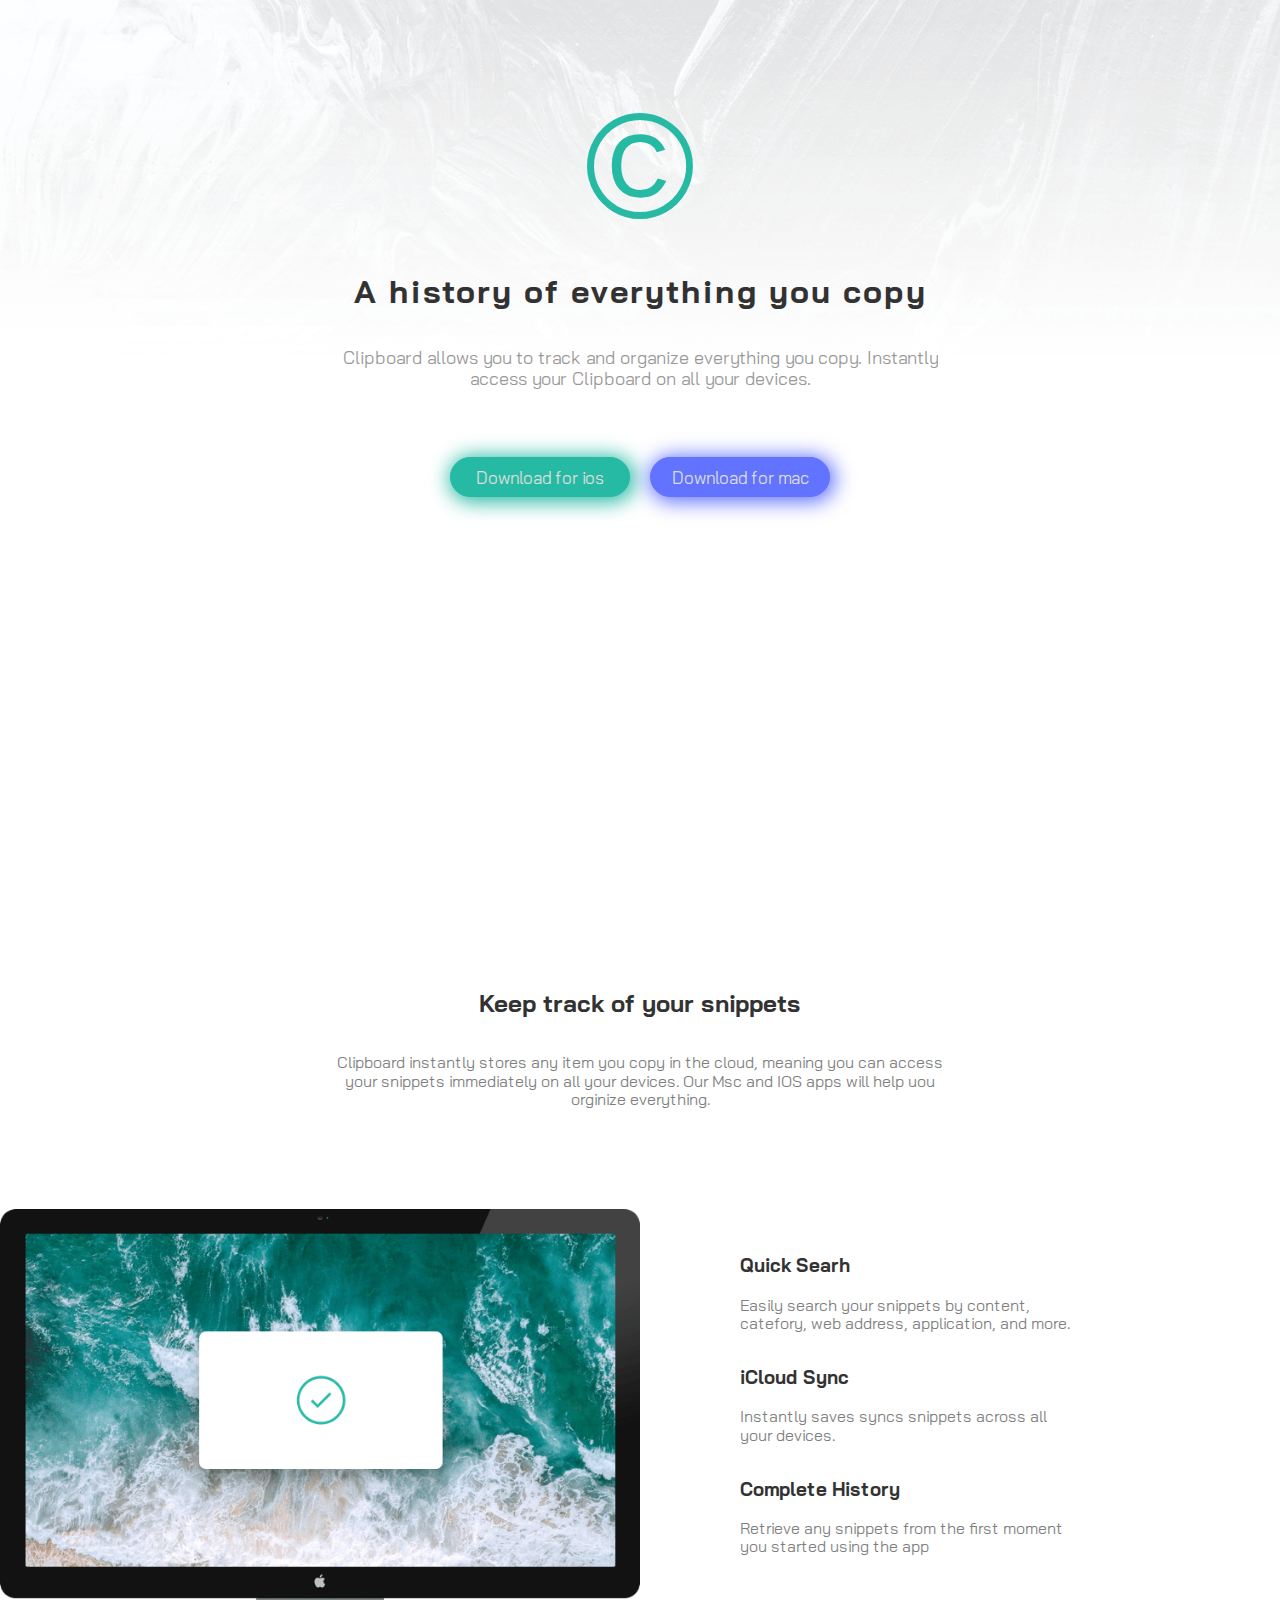
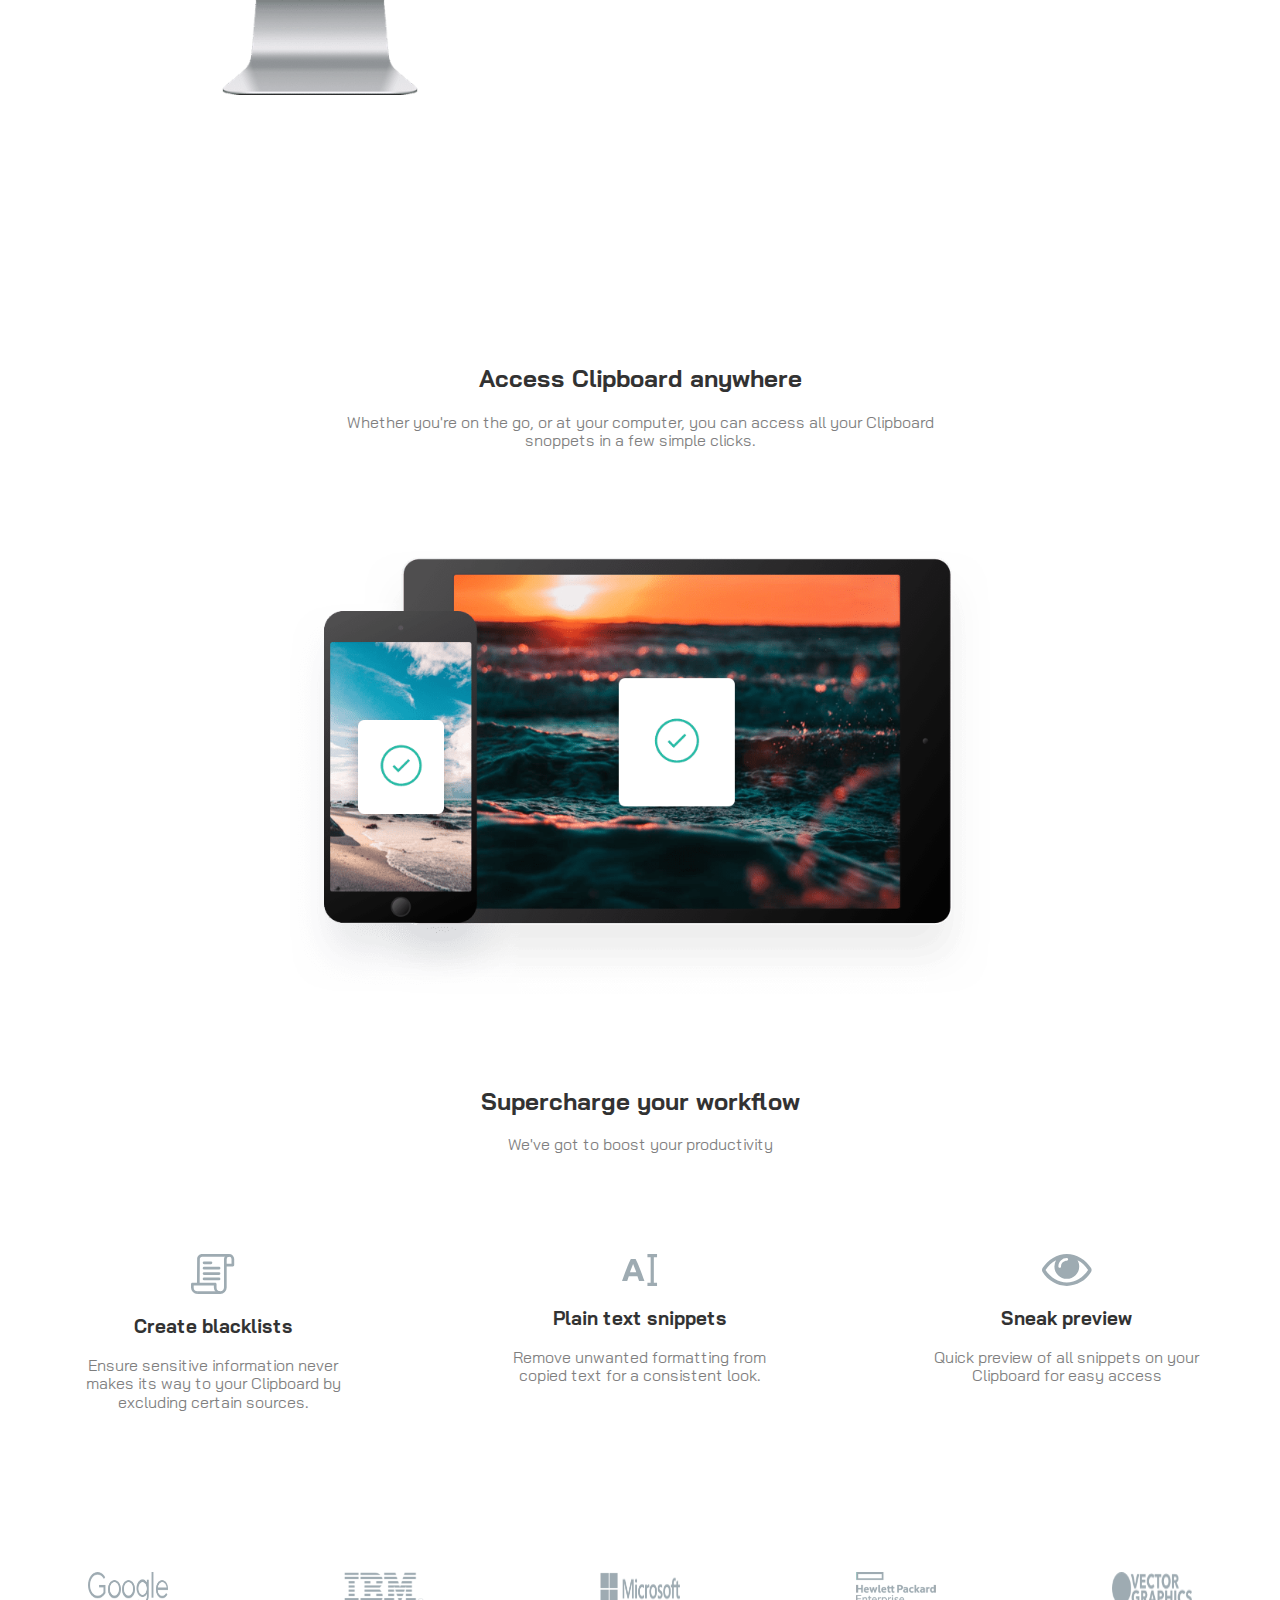
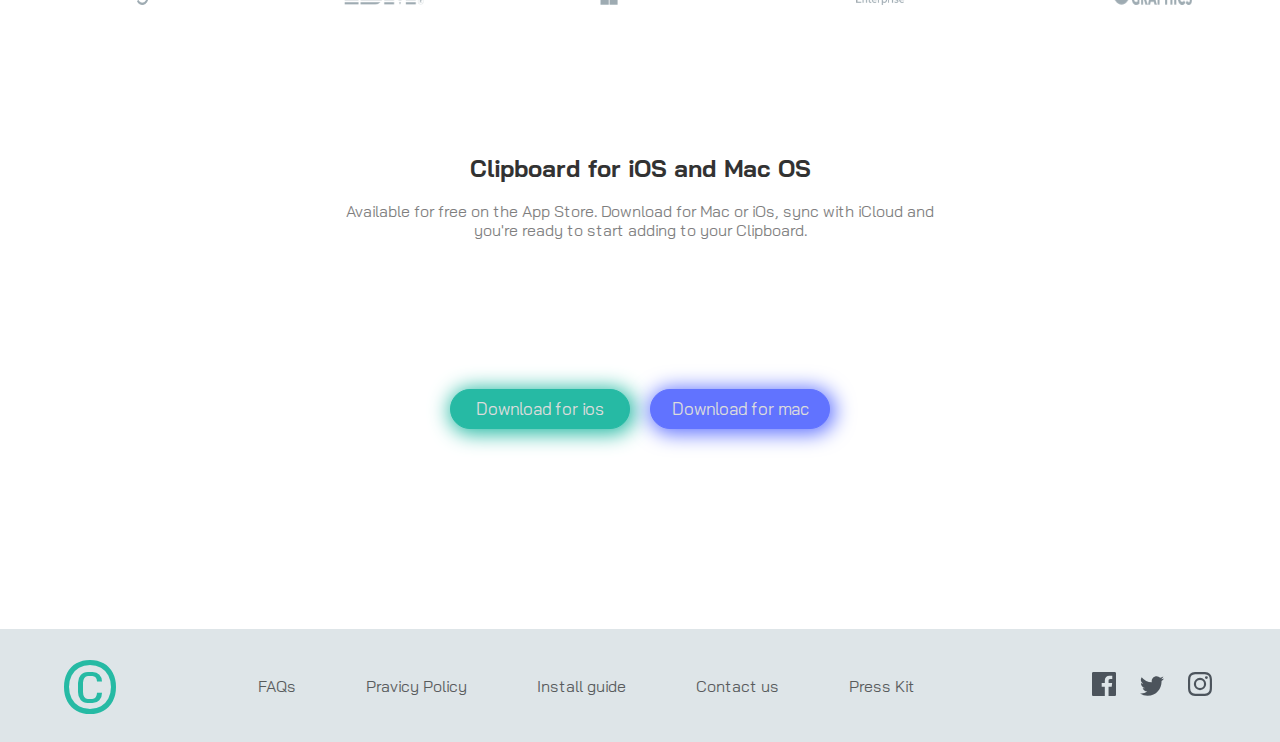
<file: index.html>
<!DOCTYPE html>
<html lang="en">

<head>
    <meta charset="UTF-8">
    <meta http-equiv="X-UA-Compatible" content="IE=edge">
    <meta name="viewport" content="width=device-width, initial-scale=1.0">
    <!-- file to render html page -->
    <link rel="stylesheet" href="css/normalize.css">
    <!-- the main css file -->
    <link rel="stylesheet" href="css/start project2.css">
    <!-- the link to font family used by web page -->
    <link rel="preconnect" href="https://fonts.gstatic.com">
    <link
        href="https://fonts.googleapis.com/css2?family=Bai+Jamjuree:ital,wght@0,200;0,300;0,400;0,500;1,200;1,500;1,700&display=swap"
        rel="stylesheet">
    <title>A history for every thing you want</title>
</head>

<body>
    <header>
        <div class="container1">
            <div>&copy;</div>
            <H1>A history of everything you copy</H1>
            <p>Clipboard allows you to track and organize everything you copy. Instantly<br> access your Clipboard on
                all
                your devices.</p>
            <div class="sub-cont">
                <input type="submit" value="Download for ios">
                <input type="submit" value="Download for mac">
            </div>
        </div>
    </header>
    <section>
        <h2>Keep track of your snippets</h2>
        <p>Clipboard instantly stores any item you copy in the cloud, meaning you can access your snippets immediately
            on all your devices. Our Msc and IOS apps will help uou orginize everything. </p>
    </section>
    <div class="container2">
        <img src="imagiesforstartproject2/image-computer.png" alt="coputer">
        <div class="cont-parag">
            <h3>Quick Searh</h3>
            <p>Easily search your snippets by content, catefory, web address, application, and more.</p>
            <h3>iCloud Sync</h3>
            <p>Instantly saves syncs snippets across all your devices.</p>
            <h3>Complete History </h3>
            <p>Retrieve any snippets from the first moment you started using the app</p>
        </div>
    </div>
    <section>
        <div class="container3">
            <h2>Access Clipboard anywhere</h2>
            <p>Whether you're on the go, or at your computer, you can access all your Clipboard snoppets in a few simple
                clicks.</p>
        </div>
    </section>
    <div class="img">
        <img src="imagiesforstartproject2/image-devices.png" alt="">
    </div>
    <section>
        <div class="container4">
            <h2>Supercharge your workflow</h2>
            <p>We've got to boost your productivity</p>
        </div>
    </section>
    <div class="container5">
        <div class="blacklist">
            <img src="imagiesforstartproject2/icon-blacklist.svg" alt="">
            <h3>Create blacklists</h3>
            <p>Ensure sensitive information never makes its way to your Clipboard by excluding certain sources.</p>
        </div>
        <div class="snippets">
            <img src="imagiesforstartproject2/icon-text.svg" alt="">
            <h3>Plain text snippets </h3>
            <p>Remove unwanted formatting from copied text for a consistent look.</p>
        </div>
        <div class="preview">
            <img src="imagiesforstartproject2/icon-preview.svg" alt="">
            <h3>Sneak preview </h3>
            <p>Quick preview of all snippets on your Clipboard for easy access</p>
        </div>
    </div>
    <div class="icons">
        <img src="imagiesforstartproject2/logo-google.png" alt="">
        <img src="imagiesforstartproject2/logo-ibm.png" alt="">
        <img src="imagiesforstartproject2/logo-microsoft.png" alt="">
        <img src="imagiesforstartproject2/logo-hp.png" alt="">
        <img src="imagiesforstartproject2/logo-vector-graphics.png" alt="">
    </div>
    <section>
        <div class="container6">
            <h2>Clipboard for iOS and Mac OS</h2>
            <p>Available for free on the App Store. Download for Mac or iOs, sync with iCloud and you're ready to start
                adding to your Clipboard.</p>
        </div>
    </section>
    <div class="sub-cont sub2">
        <input type="submit" value="Download for ios">
        <input type="submit" value="Download for mac">
    </div>
    
    <footer>
        <div class="container7">
            <div>&copy;</div>
            <div class="links">
                <span>FAQs</span>
                <span>Pravicy Policy</span>
                <span>Install guide</span>
                <span>Contact us </span>
                <span>Press Kit</span>
            </div>
            <div class="social-icon">
                <img src="imagiesforstartproject2/icon-facebook.svg" alt="facebook">
                <img src="imagiesforstartproject2/icon-twitter.svg" alt="twitter">
                <img src="imagiesforstartproject2/icon-instagram.svg" alt="instagram">
            </div>
        </div>
    </footer>
</body>

</html>
</file>
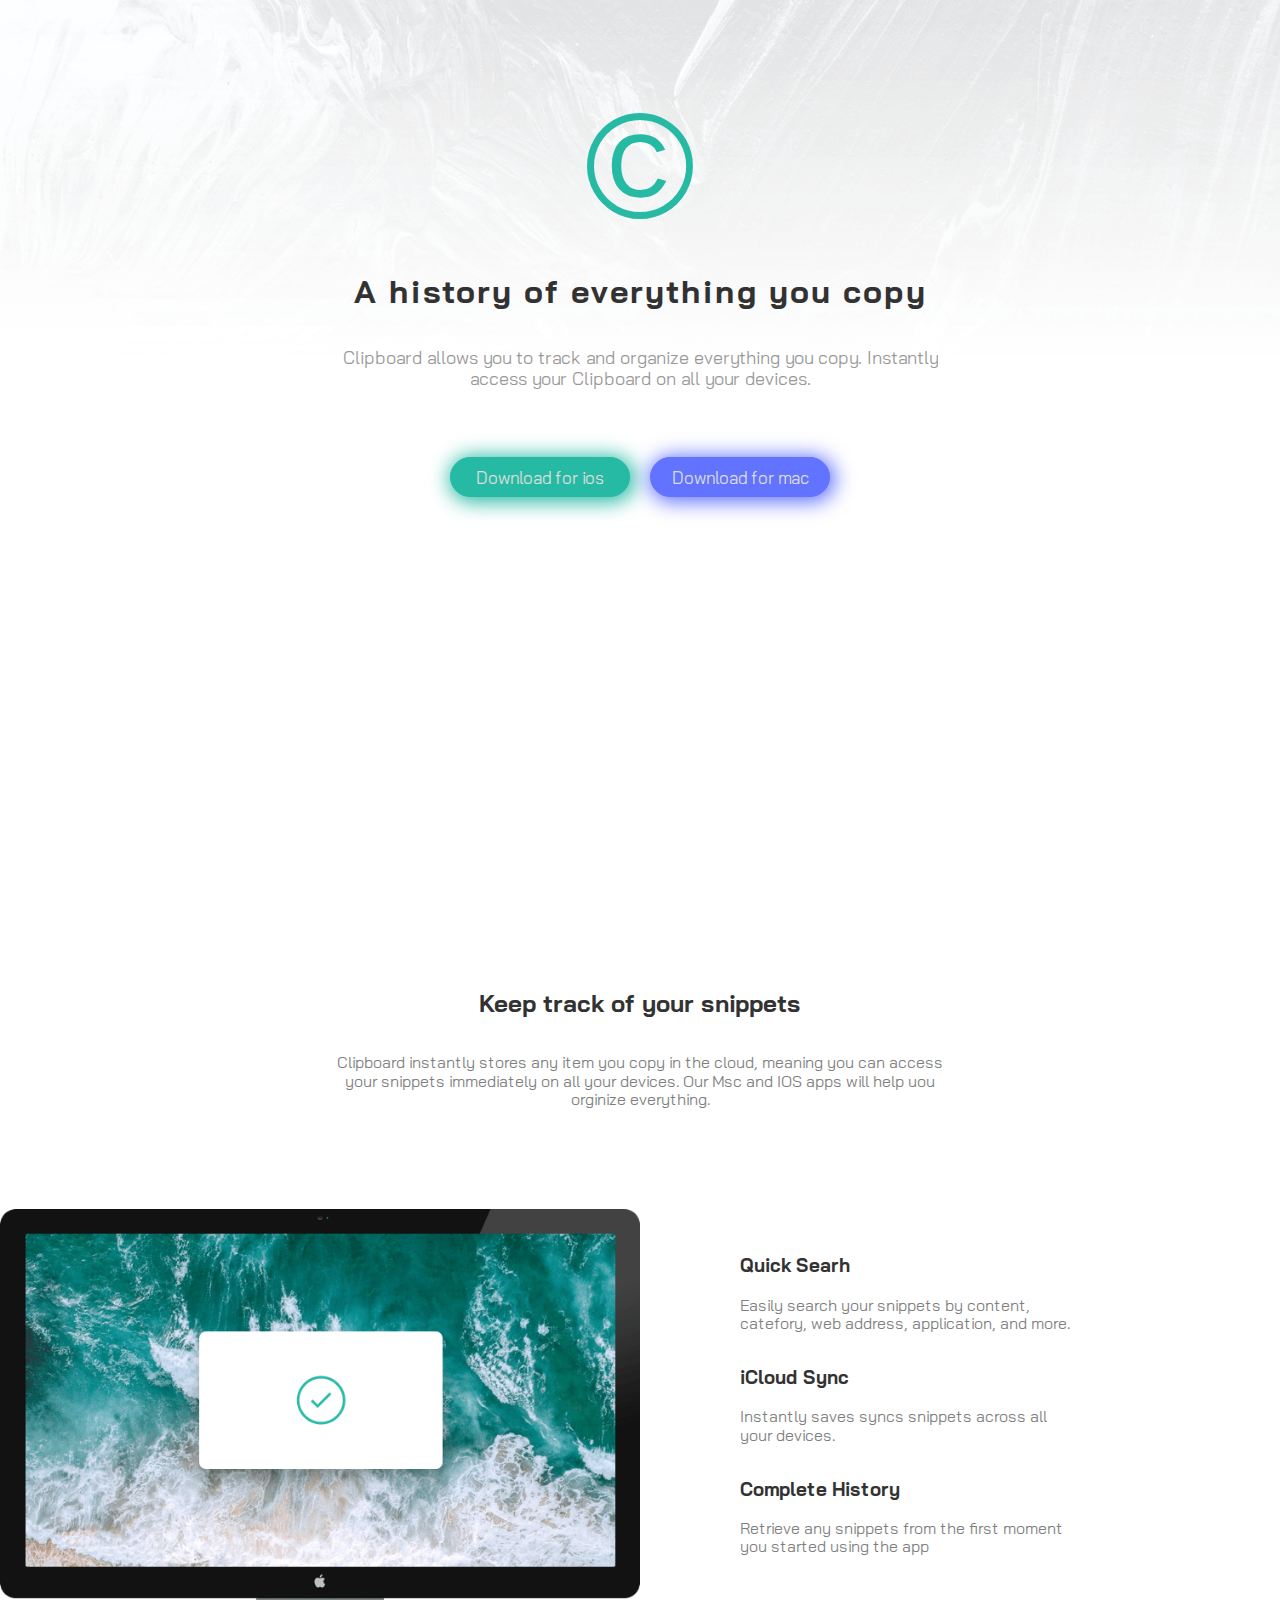
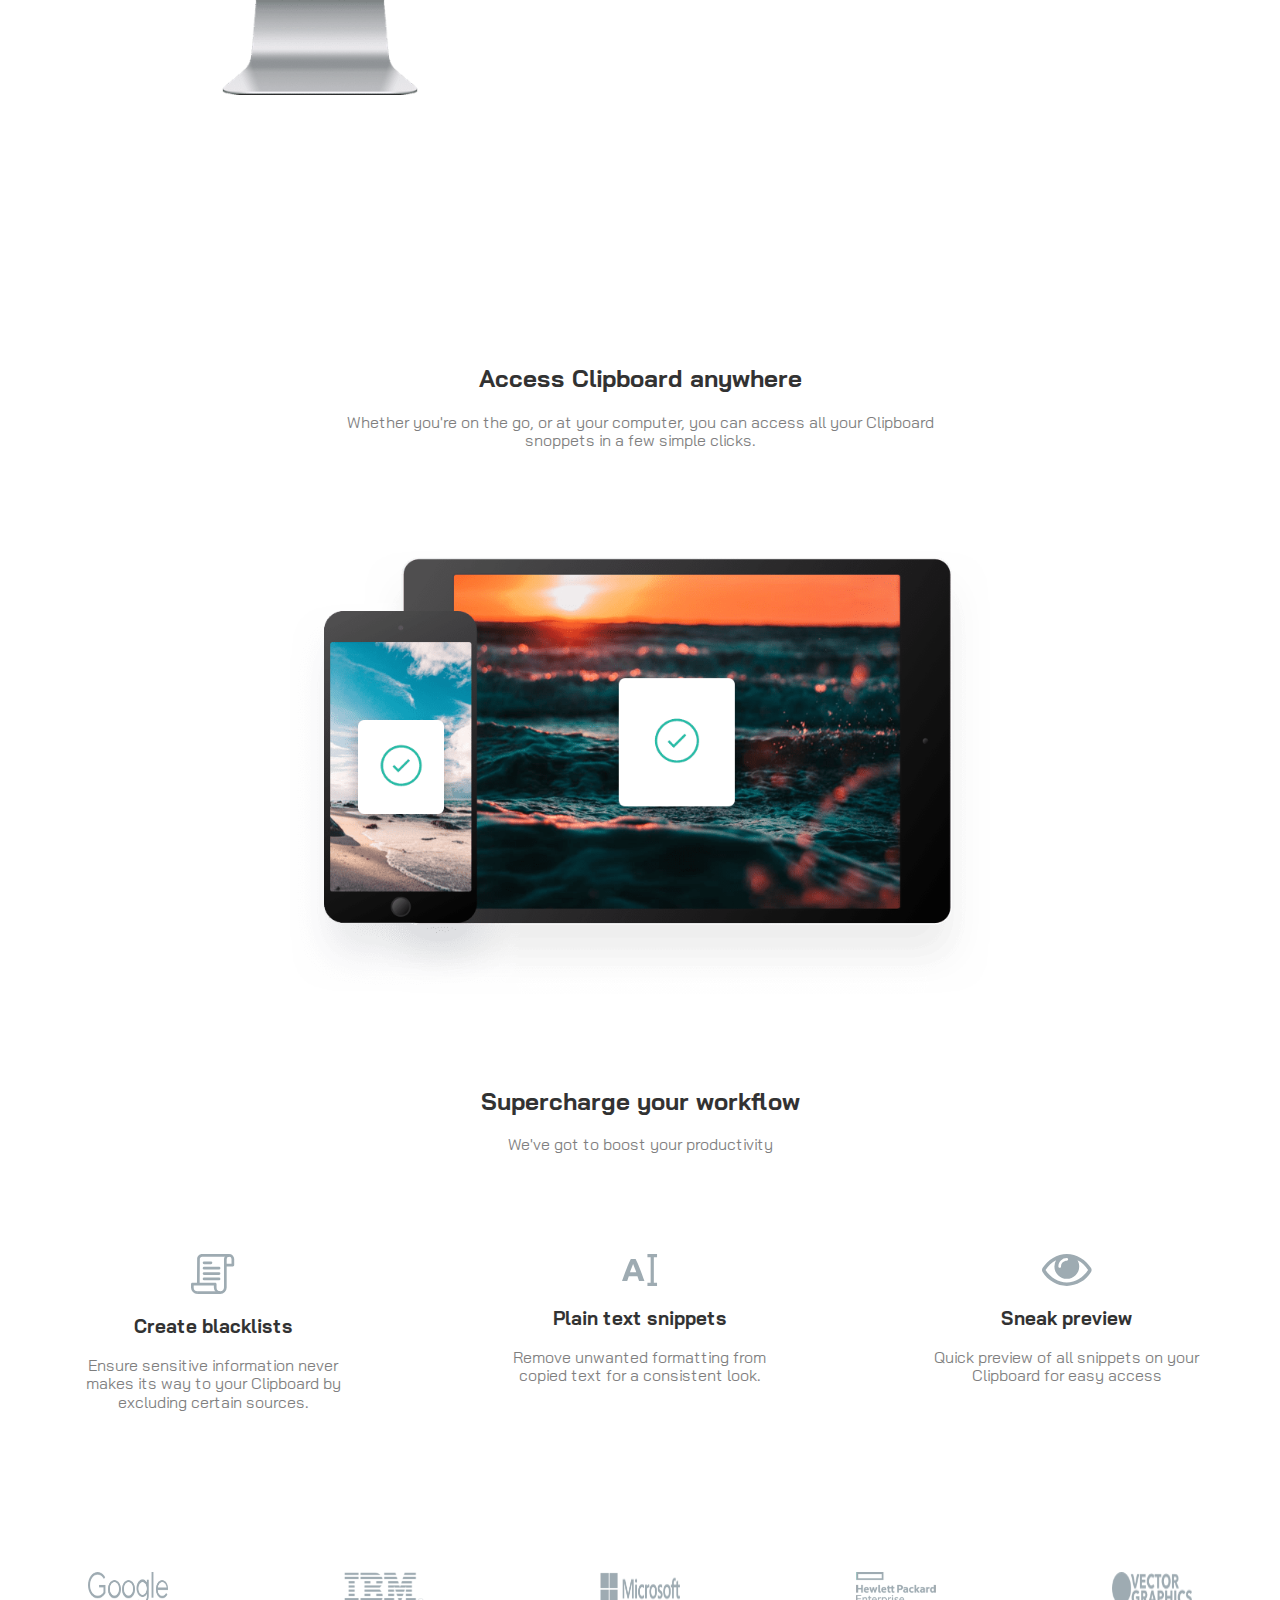
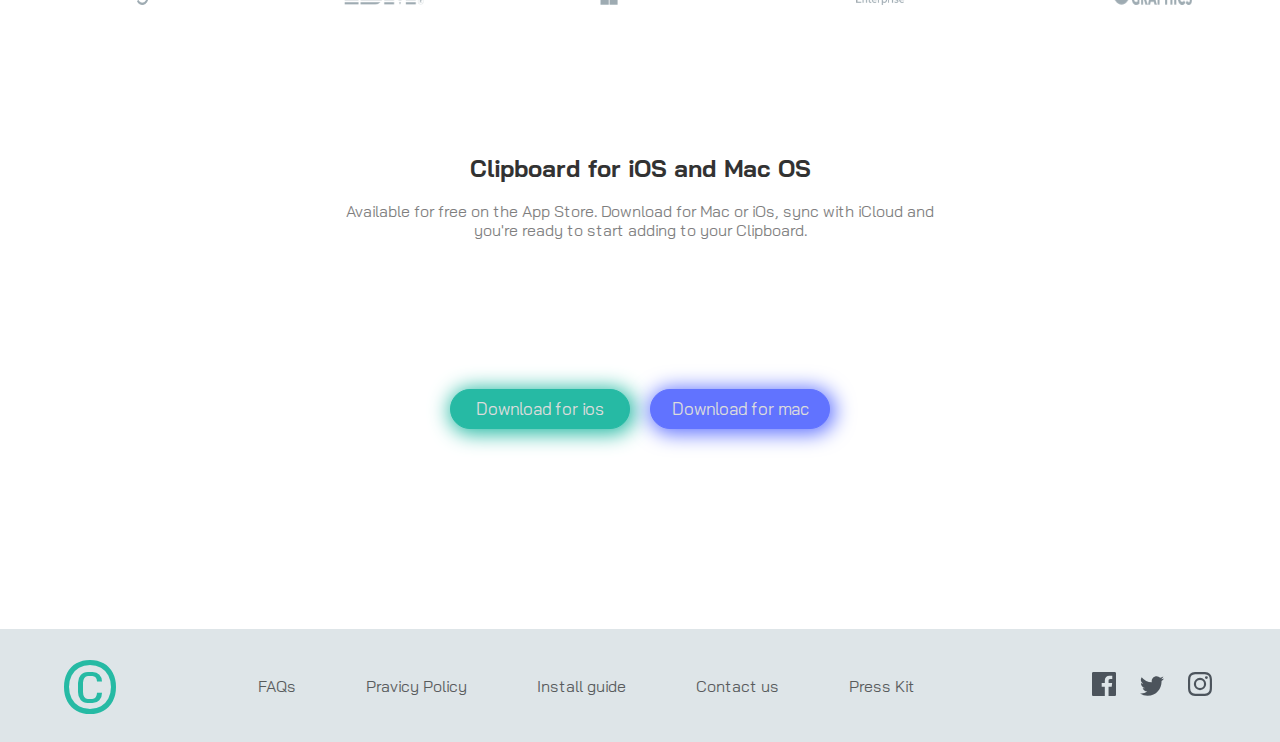
<file: start project2.html>
<!DOCTYPE html>
<html lang="en">

<head>
    <meta charset="UTF-8">
    <meta http-equiv="X-UA-Compatible" content="IE=edge">
    <meta name="viewport" content="width=device-width, initial-scale=1.0">
    <!-- file to render html page -->
    <link rel="stylesheet" href="css/normalize.css">
    <!-- the main css file -->
    <link rel="stylesheet" href="css/start project2.css">
    <!-- the link to font family used by web page -->
    <link rel="preconnect" href="https://fonts.gstatic.com">
    <link
        href="https://fonts.googleapis.com/css2?family=Bai+Jamjuree:ital,wght@0,200;0,300;0,400;0,500;1,200;1,500;1,700&display=swap"
        rel="stylesheet">
    <title>A history for every thing you want</title>
</head>

<body>
    <header>
        <div class="container1">
            <div>&copy;</div>
            <H1>A history of everything you copy</H1>
            <p>Clipboard allows you to track and organize everything you copy. Instantly<br> access your Clipboard on
                all
                your devices.</p>
            <div class="sub-cont">
                <input type="submit" value="Download for ios">
                <input type="submit" value="Download for mac">
            </div>
        </div>
    </header>
    <section>
        <h2>Keep track of your snippets</h2>
        <p>Clipboard instantly stores any item you copy in the cloud, meaning you can access your snippets immediately
            on all your devices. Our Msc and IOS apps will help uou orginize everything. </p>
    </section>
    <div class="container2">
        <img src="imagiesforstartproject2/image-computer.png" alt="coputer">
        <div class="cont-parag">
            <h3>Quick Searh</h3>
            <p>Easily search your snippets by content, catefory, web address, application, and more.</p>
            <h3>iCloud Sync</h3>
            <p>Instantly saves syncs snippets across all your devices.</p>
            <h3>Complete History </h3>
            <p>Retrieve any snippets from the first moment you started using the app</p>
        </div>
    </div>
    <section>
        <div class="container3">
            <h2>Access Clipboard anywhere</h2>
            <p>Whether you're on the go, or at your computer, you can access all your Clipboard snoppets in a few simple
                clicks.</p>
        </div>
    </section>
    <div class="img">
        <img src="imagiesforstartproject2/image-devices.png" alt="">
    </div>
    <section>
        <div class="container4">
            <h2>Supercharge your workflow</h2>
            <p>We've got to boost your productivity</p>
        </div>
    </section>
    <div class="container5">
        <div class="blacklist">
            <img src="imagiesforstartproject2/icon-blacklist.svg" alt="">
            <h3>Create blacklists</h3>
            <p>Ensure sensitive information never makes its way to your Clipboard by excluding certain sources.</p>
        </div>
        <div class="snippets">
            <img src="imagiesforstartproject2/icon-text.svg" alt="">
            <h3>Plain text snippets </h3>
            <p>Remove unwanted formatting from copied text for a consistent look.</p>
        </div>
        <div class="preview">
            <img src="imagiesforstartproject2/icon-preview.svg" alt="">
            <h3>Sneak preview </h3>
            <p>Quick preview of all snippets on your Clipboard for easy access</p>
        </div>
    </div>
    <div class="icons">
        <img src="imagiesforstartproject2/logo-google.png" alt="">
        <img src="imagiesforstartproject2/logo-ibm.png" alt="">
        <img src="imagiesforstartproject2/logo-microsoft.png" alt="">
        <img src="imagiesforstartproject2/logo-hp.png" alt="">
        <img src="imagiesforstartproject2/logo-vector-graphics.png" alt="">
    </div>
    <section>
        <div class="container6">
            <h2>Clipboard for iOS and Mac OS</h2>
            <p>Available for free on the App Store. Download for Mac or iOs, sync with iCloud and you're ready to start
                adding to your Clipboard.</p>
        </div>
    </section>
    <div class="sub-cont sub2">
        <input type="submit" value="Download for ios">
        <input type="submit" value="Download for mac">
    </div>
    
    <footer>
        <div class="container7">
            <div>&copy;</div>
            <div class="links">
                <span>FAQs</span>
                <span>Pravicy Policy</span>
                <span>Install guide</span>
                <span>Contact us </span>
                <span>Press Kit</span>
            </div>
            <div class="social-icon">
                <img src="imagiesforstartproject2/icon-facebook.svg" alt="facebook">
                <img src="imagiesforstartproject2/icon-twitter.svg" alt="twitter">
                <img src="imagiesforstartproject2/icon-instagram.svg" alt="instagram">
            </div>
        </div>
    </footer>
</body>

</html>
</file>
<file: css/start project2.css>
body
{
    font-family: "Bai Jamjuree";
    box-sizing: border-box;
    margin: 0px;
    padding: 0px;
}
/*start header*/
header
{
    background-image: url(../imagiesforstartproject2/bg-header-desktop.png);
    background-repeat: no-repeat;
    height: 100vh;
}
header .container1
{
    display:flex;
    align-items: center;
    flex-direction: column;
    justify-content: center;
    align-content: center;
    padding: 10px;
    
}
header .container1 div:first-child
{
    margin: 70px ;
    margin-bottom: 20px;
    font-size:150px ;
    font-family: sans-serif;
    color:  hsl(171, 66%, 44%);

}
header .container1 h1
{
    text-align: center;
    letter-spacing: 2px;
    line-height: 36px;
    margin-top: 0px;
    opacity: .8; 
    padding: 0px 20px 0px 20px ;
}
header .container1 p:first-of-type
{
    text-align: center;
    font-size: 18px;
    opacity: .4;

}
.sub-cont
{
    margin: 50px;
    font-size: 17px;
    display: flex;
}
.sub-cont input:first-of-type
{
    color:rgb(220 220 220);
    background-color: hsl(171, 66%, 44%);
    height: 40px;
    border-radius: 30px;
    width: 180px;
    border:1px solid hsl(171, 66%, 44%);
    box-shadow:2px 2px 20px 3px hsl(171deg 66% 44%);
    margin-right: 10px;
    cursor: pointer;
    outline: none;

}

.sub-cont input:last-of-type
{
    color:rgb(220 220 220);
    height: 50px;
    background-color:  hsl(233, 100%, 69%);
    height: 40px;
    border-radius: 30px;
    width: 180px;
    border:1px solid hsl(233, 100%, 69%);
    box-shadow:2px 2px 20px 3px hsl(233, 100%, 69%);
    margin-left: 10px;
    cursor: pointer;
    outline: none;
}
.sub-cont input:active
{
    box-shadow: none;
}
@media only screen and (max-width:600px) 
{
    
    header .container1 h1
    {
        font-size: 29px;

    }
    header .container1 p:first-of-type
    {
        padding: 10px;
     
    }
    .sub-cont
    {
        flex-direction:column ;
        margin: 20px;
       
    }
    .sub-cont input:first-of-type
    {
        margin: 10px;
        margin-bottom: 30px;
        width: 279px;
    }
    .sub-cont input:last-of-type
    {
        width: 279px;
    }
}

/*end header*/
/*start section*/
section
{
    display: flex;
    flex-direction: column;
    align-items: center;
    margin-top: 70px;
    text-align: center;
}
section h2
{
    opacity: .8;
}
section p
{
    text-align: center;
    width: 609px;
    opacity: .5;
    margin-bottom: 100px;
}
@media only screen and (max-width: 600px)
{
    section p
    {
        width: 290px;
    }
}
/*end section*/

/*start container2*/
.container2
{
    display: flex;
    justify-content: flex-start;
    margin-bottom: 250px;
}
.container2 img:first-of-type
{
    width: 50%;
    margin-right: 100px;
}
.cont-parag
{
    display: flex;
    flex-direction:column ;
    padding-top: 28px;

}
.cont-parag h3
{
    opacity: .8;
}
.cont-parag p
{
    opacity: .5;
}
.cont-parag p:first-of-type
{
    width: 350px;
    margin-top: 0px;
}
.cont-parag p:nth-child(4)
{
    width: 320px;
    margin-top: 0px;
}
.cont-parag p:last-of-type
{
    width: 340px;
    margin-top: 0px;
}
@media only screen and (max-width: 600px)
{
    .container2
    {
        flex-direction: column;
        width: 100%;
    }
    .container2 img:first-of-type
    {
        text-align: center;
        margin: 50px auto;
        width: 300px;
    }
    .cont-parag
    {
        align-items: center;
        width: 100%;

    }
    .cont-parag p:first-of-type
    {
        text-align: center;
        width: 300px;
        margin-bottom: 50px;
    }
    .cont-parag p:nth-child(4)
    {
        text-align: center;
        width: 300px;
        margin-bottom: 50px;
    }
    .cont-parag p:last-of-type
    {
        text-align: center;
        width: 300px;
    }
}
/*end container2*/
/*img in body*/
.img
{
    text-align: center;
}
.img img
{
    
    width: 700px;
}

@media only screen and (max-width:600px)
{
    .img img
    {
        
        width: 345px;
    }
}
/*img in body*/
/* start container5*/
.container5
{
    display: flex;
    justify-content: space-around;
    text-align: center;
    flex-wrap: wrap;
}
.container5 h3
{
    opacity: .8;
}
.container5  p
{
    width: 300px;
    opacity: .5;
    height: 200px;
}
/* end container5*/
/*container6*/
.container6
{
    text-align: center;
}
.container6 p
{
    margin: auto 19px 100px;
}
/*container6*/
/* start icons section*/
.icons
{
    display: flex;
    justify-content: space-around;
    padding: auto 30px auto 30px;
    margin-bottom: 130px;
}
.icons img
{
    width: 80px;
}
@media only screen and (max-width:600px)
{
    .icons
    {
        flex-direction:column ;
        align-items: center;
        
    }
    .icons img {
        width: 141px;
        margin-bottom: 100px;
    }
}

/* end icons section*/
/*second input*/
.sub-cont:last-of-type
{
    display: flex;
    margin-bottom: 200px;
    align-items: center;
    justify-content: center;
}

@media only screen and (max-width:600px)
{
    .sub-cont input:last-of-type
    {
        margin: 0;
    }
}
/*second input*/
/*start footer*/
.container7
{
    display: flex;
    justify-content: space-around;
    background-color: hsl(198, 17%, 89%);
    align-items: center;
    flex-wrap: wrap;
}
.container7 div:first-of-type
{
    margin-top:10px;
    margin-bottom: 10px;
    font-size: 81px;
    color:  hsl(171, 66%, 44%);
}
.links
{
    display: flex;
    flex-wrap: wrap;
}
.links span
{
    margin: 20px;
    margin-right: 50px;
    opacity: .6;
}
.social-icon img
{
    margin: 10px;
    cursor: pointer;
}
@media only screen and (max-width:600px)
{
    .links
    {
        justify-content: center;
        margin-right: 50px;
        margin-left: 75px;  
        margin-bottom: 50px;
    }
}
/*end footer*/
</file>
